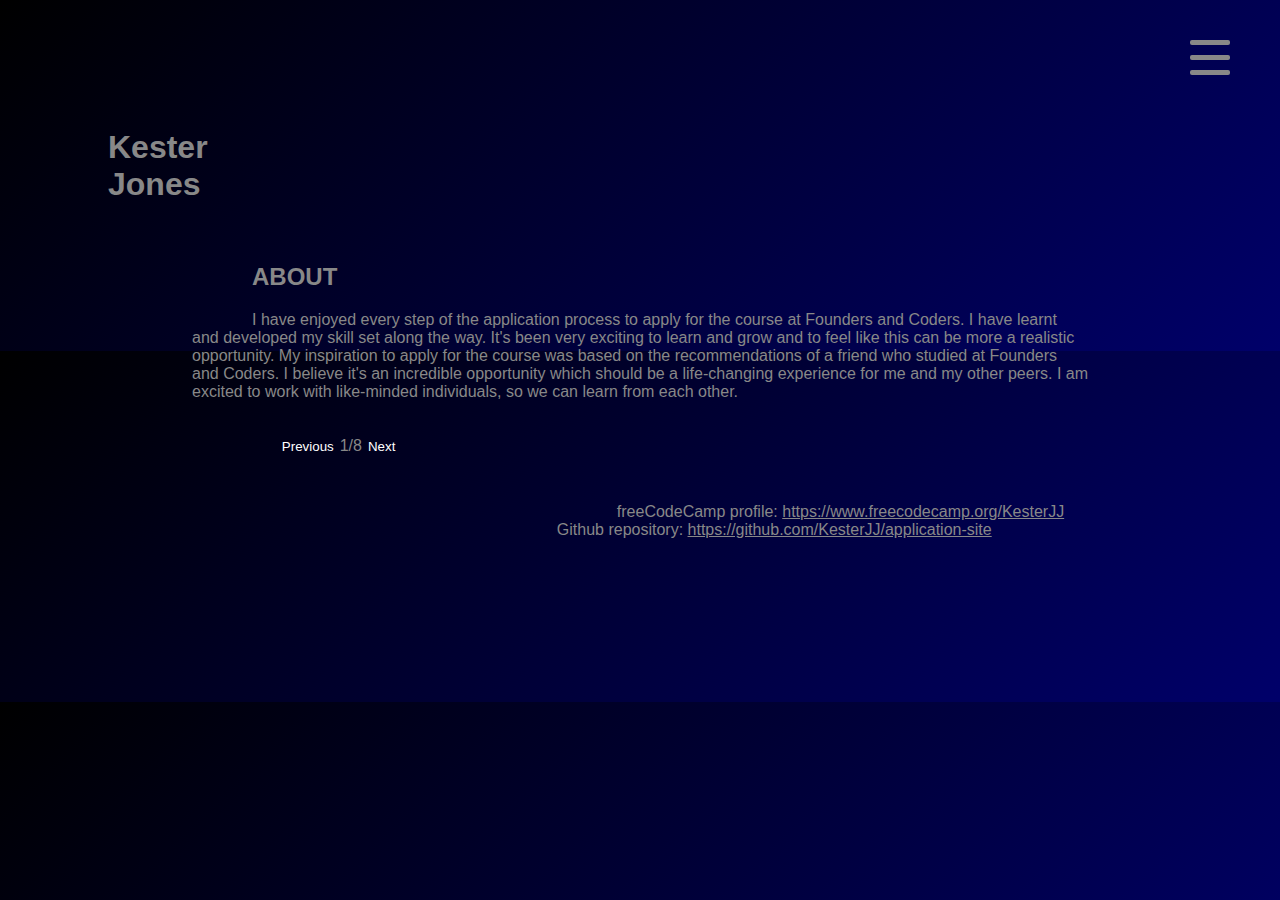
<file: index.html>
<!DOCTYPE html>
<html>
<head>
<link rel="stylesheet" href="style.css">
</head>
<body onload="fadeInStart()">
<header>
<h1 id="heading">Kester<br>Jones</h1>
<div id="menuButton" onmouseover="lighten()" onmouseout="darken()" onclick="openMenu()"> 
<div id="one"><pre> </pre>
</div>
<div id="two"><pre> </pre>
</div>
<div id="three"><pre> </pre>
</div>
</div>
</header>
<br>

<div id="container">
<article id="article"><h2 id="title">ABOUT</h2>
<p id="writing">
  I have enjoyed every step of the application process to apply for the course at Founders and Coders. 
  I have learnt and developed my skill set along the way. It's been very exciting to learn and grow and to feel like 
  this can be more a realistic opportunity. My inspiration to apply for the course was based on the recommendations
   of a friend who studied at Founders and Coders. I believe it's an incredible opportunity which should be a life-changing
    experience for me and my other peers. I am excited to work with like-minded individuals, so we can learn from each other. </p>
<p id="writing2">
  It's highly motivating to see a coding course combine social issues with the tech industry. Personally,
   the opportunity to study on the course not only means a chance for a career change but also a way to make a positive 
   impact within a dynamic, creative, and ethical environment. The curriculum looks well thought out and thorough and I 
   can see it has received such high praise. I am extremely encouraged by your goal to make the tech industry more diverse,
    inclusive, and collaborative. I have looked at several other courses and the main selling point that they all highlight
     is the potential salary however I believe there are more important things in life.  </p>
   <p id="writing3">
     I view tech as the most important industry in shaping the future of society and how we relate to work,
      the world, and each other. For an industry that is supposedly being led by the most progressive generation in history, 
      it is deeply disheartening to watch it fall into familiar patterns. Although I am a white male, I have worked several 
      gig-economy jobs and have been disappointed (although not surprised) that the contractor/workers are representative
       of the culturally diverse London I grew up in, whereas those further up the hierarchy are almost all people who look like me. 
</p>

  <p id="writing4">
    I grew up in a forward thinking, political household and was attending protests from when I was a child. I studied
     politics at university because I wanted to educate myself enough on these issues to make sure I was on the right side
      of history so I could be a part of the solution and not part of the problem. The more I learned, the more I
       learned there was to do in using my position of privilege to support those without it. Although there is always
        more to learn, I have tried to embark on the lifelong journey of being a good ally. </p>
    <p id="writing5">
      Through attending the BLM protests and having conversations with friends in their wake,
       I learned a lot about the structural issues still facing so many people today. Discussions with friends
        during the Me Too movement were very enlightening. Growing up with a feminist, activist, lesbian mother,
         an awareness of women’s issues played a major role in the formation of my sense of morality, but it took
          people speaking up about their personal experience for me to realise just how pervasive these issues are.
           I think it’s excellent that you are encouraging people to educate themselves about these issues and
            I plan to incorporate these lessons into all my future work. </p>
<p id="writing6">
  I have learned that what it takes to be a good ally is listening, helping to build power in disadvantaged
   communities, and playing a supporting role, rather than trying to use my own power to solve problems for
    others. Technology has the power to isolate us but also the power to bring us together. One of the reasons
     that I want to learn to code is to pursue my idea for a platform which will be a place for cooperatively 
     run, ethical businesses to find each other, make business connections, and trade.  
</p>
       <p id="writing7">
         it would include an area for supporters, customers, and other community groups to get involved,
          as well as areas for organising in support of each other and fundraising for mutual assistance.
           It could be used to organise food/necessities distribution, help in the wake of disasters, or
            shelter for the unhoused as some examples. As well as this, disadvantaged groups can use it 
            to crowdsource funds as well as physical help to start new businesses and organisations that
             can give back and elevate the community. Crucially, it will be done in a way that encourages
              reciprocal relationships and community sharing and strengthening rather than simply charity.
             </p>
       <p id="writing8">This will help forge connections between groups of people who have experience
          taking an active role in decision making in their lives and building strength. The platform
           itself would be run as a cooperative, which would involve me ceding control and personal gain
            to work towards a better outcome for all.<br><br>It would be a privilege to start my journey into coding
             with a course that takes these matters seriously and be among a collection of like-minded
              people so we can share ideas about how to improve the teach industry and make the world a
               better place.</p>
     
</article>
<div id="clicker">
<button id="previous" onclick="previous()">Previous</button><p id="para" style="display: inline">1/8</p><button id="next" onclick="next()">Next</button>
</div>
<br>
<footer>
<p>freeCodeCamp profile: <a href="https://www.freecodecamp.org/KesterJJ" target="_blank" style="text-decoration: underline;">https://www.freecodecamp.org/KesterJJ</a> <br>Github repository: <a href="https://github.com/KesterJJ/application-site" target="_blank" style="text-decoration: underline;">https://github.com/KesterJJ/application-site</a></p>
</footer>
</div>

<div id="right"></div>
<div id="left"></div>


<div id="menu">
<a class="buttons" href="javascript:delay('project-gallery.html')" onclick="linkClick()" onmouseover="brighten(gallery)" onmouseout="unbrighten(gallery)" id="gallery">GALLERY</a>
<br>
<a class="buttons" href="javascript:delay('challenges.html')" onclick="linkClick()" onmouseover="brighten(challenges)" onmouseout="unbrighten(challenges)" id="challenges">CHALLENGES</a>
<br>
<a class="buttons" href="javascript:delay('feature.html')" onclick="linkClick()" onmouseover="brighten(feature)" onmouseout="unbrighten(feature)" id="feature">FEATURE</a>
<br>
<a class="buttons" href="javascript:delay('index.html')" onclick="linkClick()" onmouseover="brighten(about)" onmouseout="unbrighten(about)" id="about">ABOUT</a>
<br>
</div>
<script src="script.js"></script>
</body>
</html>
</file>
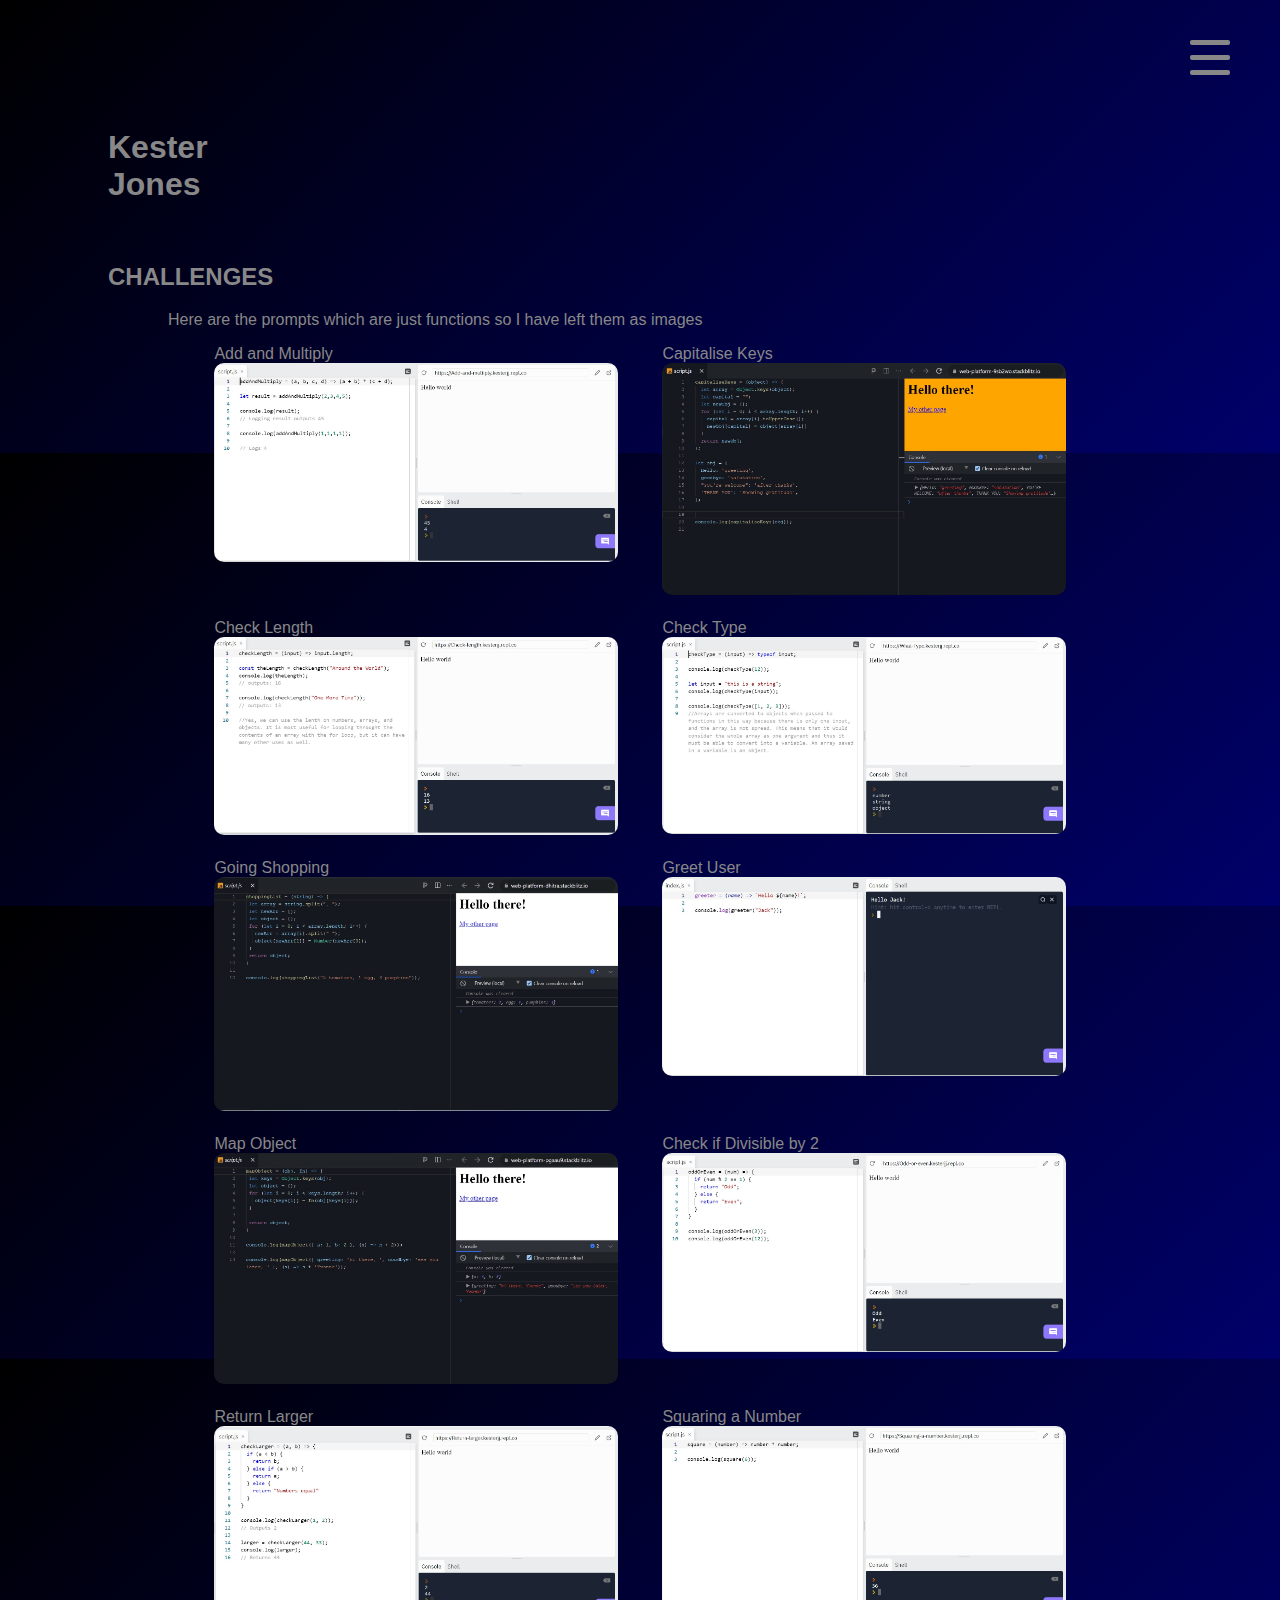
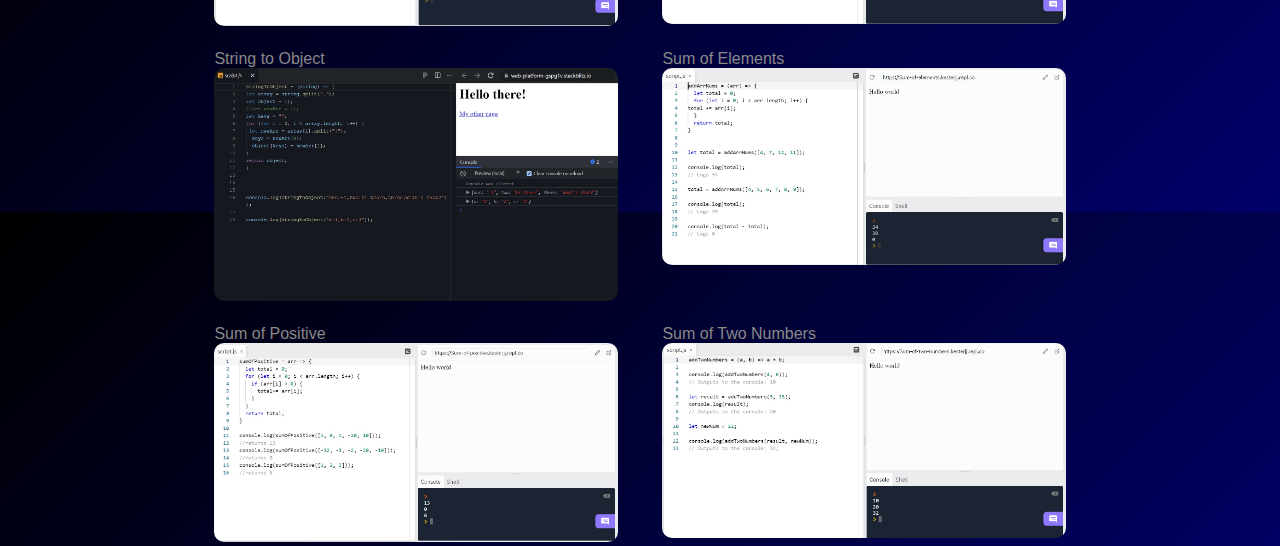
<file: challenges.html>
<!DOCTYPE html>
<html>
<head>
<link rel="stylesheet" href="style.css">
</head>
<body onload="fadeInStart()">
<header>
<h1 id="heading">Kester<br>Jones</h1>
<div id="menuButton" onmouseover="lighten()" onmouseout="darken()" onclick="openMenu()"> 
<div id="one"><pre> </pre>
</div>
<div id="two"><pre> </pre>
</div>
<div id="three"><pre> </pre>
</div>
</div>
</header>
<br>
<h2 id="title">CHALLENGES</h2>
<p id="writing">Here are the prompts which are just functions so I have left them as images</p>
<div id="container">
    <figure id="add-and-multiply">
        <figcaption>Add and Multiply</figcaption>
        <img src="img/add-and-multiply.jpg" alt="Add and Multiply" onclick="runChallenge(addAndMultiply)">
       </figure>

    <figure id="capitalise-keys">
        <figcaption>Capitalise Keys</figcaption>
    <img src="img/capitalise-keys.jpg" alt="Capitalise Keys" onclick="runChallenge(capitaliseKeys)">
    </figure>

    <figure id="check-length">
        <figcaption>Check Length</figcaption>
        <img src="img/check-length.jpg" alt="Check Length" onclick="runChallenge(checkLength)">
    </figure>

    <figure id="check-type">
        <figcaption>Check Type</figcaption>
    <img src="img/check-type.jpg" alt="Check Type" onclick="runChallenge(checkType)">
    </figure>
    
    <figure id="going-shopping">
            <figcaption>Going Shopping</figcaption>
            <img src="img/going-shopping.jpg" alt="Going Shopping" onclick="runChallenge(goingShopping)">
    </figure>
    <figure id="greet-user">
        <figcaption>Greet User</figcaption>
        <img src="img/greet-user.jpg" alt="Greet User" onclick="runChallenge(greetUser)">
       </figure>

    <figure id="map-object">
        <figcaption>Map Object</figcaption>
    <img src="img/map-object.jpg" alt="Map Object" onclick="runChallenge(mapObject)">
    </figure>

    <figure id="odd-or-even">
        <figcaption>Check if Divisible by 2</figcaption>
        <img src="img/odd-or-even.jpg" alt="Check if Divisible by 2" onclick="runChallenge(oddOrEven)">
    </figure>

    <figure id="return-larger">
        <figcaption>Return Larger</figcaption>
    <img src="img/return-larger.jpg" alt="Return Larger" onclick="runChallenge(returnLarger)">
    </figure>
    
    <figure id="squaring-a-number">
            <figcaption>Squaring a Number</figcaption>
            <img src="img/squaring-a-number.jpg" alt="Squaring a Number" onclick="runChallenge(squaringANumber)">
    </figure>
    <figure id="string-to-object">
        <figcaption>String to Object</figcaption>
        <img src="img/string-to-object.jpg" alt="String to Object" onclick="runChallenge(stringToObject)">
       </figure>

    <figure id="sum-of-elements">
        <figcaption>Sum of Elements</figcaption>
    <img src="img/sum-of-elements.jpg" alt="Sum of Elements" onclick="runChallenge(sumOfElements)">
    </figure>

    <figure id="sum-of-positive">
        <figcaption>Sum of Positive</figcaption>
        <img src="img/sum-of-positive.jpg" alt="Sum of Positive" onclick="runChallenge(sumOfPositive)">
    </figure>

    <figure id="sum-of-two-numbers">
        <figcaption>Sum of Two Numbers</figcaption>
    <img src="img/sum-of-two-numbers.jpg" alt="Sum of Two Numbers" onclick="runChallenge(sumOfTwoNumbers)">
    </figure>
</div>


<div id="right"></div>
<div id="left"></div>


<div id="menu">
<a class="buttons" href="javascript:delay('project-gallery.html')" onclick="linkClick()" onmouseover="brighten(gallery)" onmouseout="unbrighten(gallery)" id="gallery">GALLERY</a>
<br>
<a class="buttons" href="javascript:delay('challenges.html')" onclick="linkClick()" onmouseover="brighten(challenges)" onmouseout="unbrighten(challenges)" id="challenges">CHALLENGES</a>
<br>
<a class="buttons" href="javascript:delay('feature.html')" onclick="linkClick()" onmouseover="brighten(feature)" onmouseout="unbrighten(feature)" id="feature">FEATURE</a>
<br>
<a class="buttons" href="javascript:delay('index.html')" onclick="linkClick()" onmouseover="brighten(about)" onmouseout="unbrighten(about)" id="about">ABOUT</a>
<br>
</div>
<script src="script.js"></script>
</body>
</html>
</file>
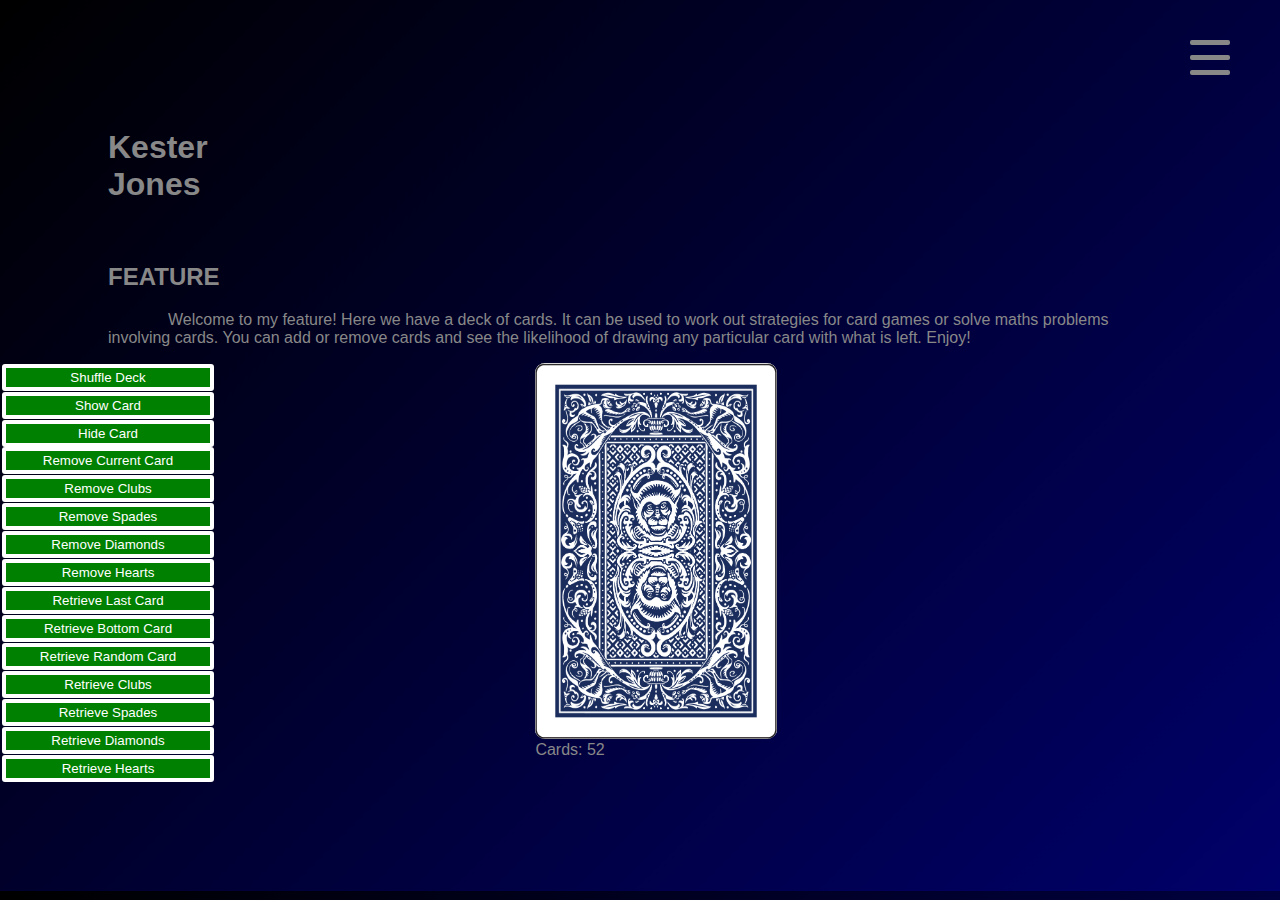
<file: feature.html>
<!DOCTYPE html>
<html>
<head>
<link rel="stylesheet" href="style.css">
</head>
<body onload="fadeInStart()">
<header>
<h1 id="heading">Kester<br>Jones</h1>
<div id="menuButton" onmouseover="lighten()" onmouseout="darken()" onclick="openMenu()"> 
<div id="one"><pre> </pre>
</div>
<div id="two"><pre> </pre>
</div>
<div id="three"><pre> </pre>
</div>
</div>
</header>
<br>
<h2 id="title">FEATURE</h2>
<p id="writing">Welcome to my feature! Here we have a deck of cards. It can be used to work out strategies for card games or solve maths problems involving cards. You can add or remove cards and see the likelihood of drawing any particular card with what is left. Enjoy!</p>
<div id="container">
    <div id="cardBox">
        <figure>
    <img id="deckBack" src="img/back.jpg" alt="Deck of cards">
    <img id="back" src="img/back.jpg" alt="Back of card">
    <img id="card" alt="Card">
    <figcaption id="cardCount">Cards: 52</figcaption>
    </figure>
</div>
<br>

</div>
<div id="options">
        <button onclick="shuffleDeck()" class="options">Shuffle Deck</button>
        <button onclick="showCard()" class="options">Show Card</button>
        <button onclick="hideCard()" class="options">Hide Card</button>
        <button onclick="takeAway()" class="options">Remove Current Card</button>
        <button onclick="removeSuit('clubs')" class="options">Remove Clubs</button>
        <button onclick="removeSuit('spades')" class="options">Remove Spades</button>
        <button onclick="removeSuit('diamonds')" class="options">Remove Diamonds</button>
        <button onclick="removeSuit('hearts')" class="options">Remove Hearts</button>
        <button onclick="takeInLast()" class="options">Retrieve Last Card</button>
        <button onclick="takeInBottom()" class="options">Retrieve Bottom Card</button>
        <button onclick="takeInRandom()" class="options">Retrieve Random Card</button>
        <button onclick="retrieveSuit('clubs')" class="options">Retrieve Clubs</button>
        <button onclick="retrieveSuit('spades')" class="options">Retrieve Spades</button>
        <button onclick="retrieveSuit('diamonds')" class="options">Retrieve Diamonds</button>
        <button onclick="retrieveSuit('hearts')" class="options">Retrieve Hearts</button>

        </div>


<div id="right"></div>
<div id="left"></div>


<div id="menu">
<a class="buttons" href="javascript:delay('project-gallery.html')" onclick="linkClick()" onmouseover="brighten(gallery)" onmouseout="unbrighten(gallery)" id="gallery">GALLERY</a>
<br>
<a class="buttons" href="javascript:delay('challenges.html')" onclick="linkClick()" onmouseover="brighten(challenges)" onmouseout="unbrighten(challenges)" id="challenges">CHALLENGES</a>
<br>
<a class="buttons" href="javascript:delay('feature.html')" onclick="linkClick()" onmouseover="brighten(feature)" onmouseout="unbrighten(feature)" id="feature">FEATURE</a>
<br>
<a class="buttons" href="javascript:delay('index.html')" onclick="linkClick()" onmouseover="brighten(about)" onmouseout="unbrighten(about)" id="about">ABOUT</a>
<br>
</div>

<script src="script.js"></script>
</body>
</html>
</file>
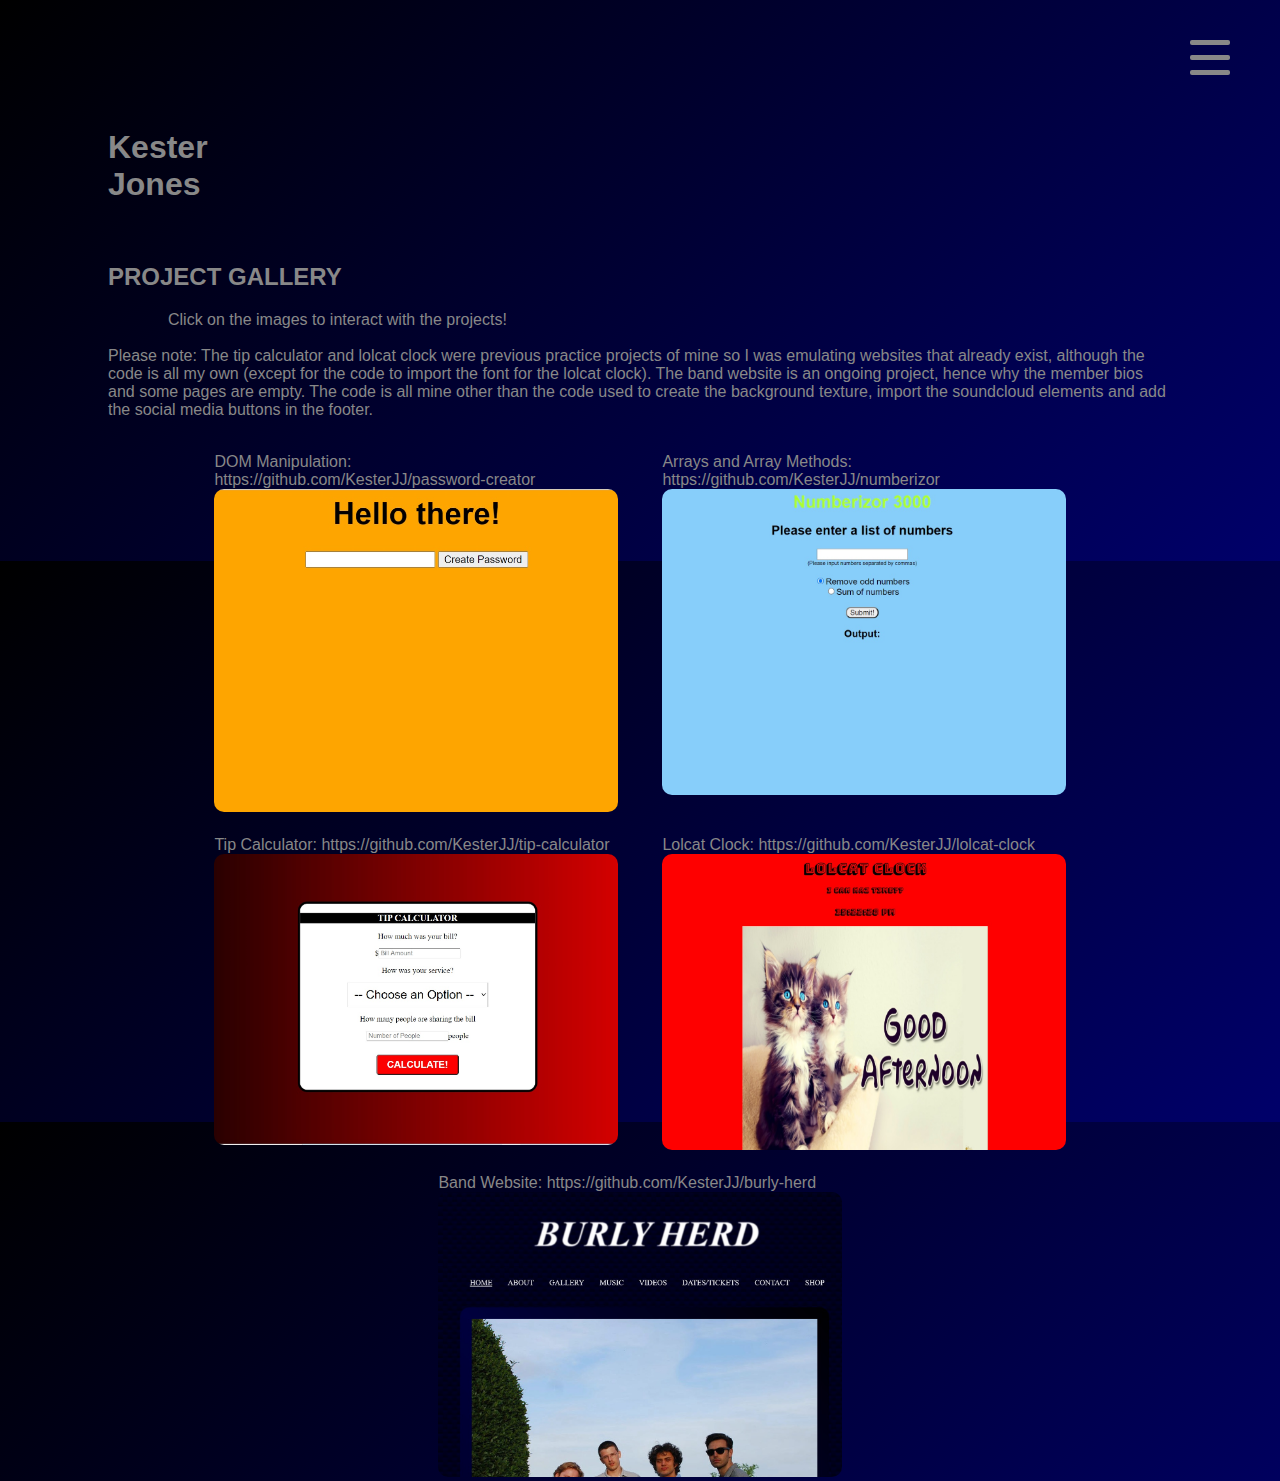
<file: project-gallery.html>
<!DOCTYPE html>
<html>
<head>
<link rel="stylesheet" href="style.css">
</head>
<body onload="fadeInStart()">
<header>
<h1 id="heading">Kester<br>Jones</h1>
<div id="menuButton" onmouseover="lighten()" onmouseout="darken()" onclick="openMenu()"> 
<div id="one"><pre> </pre>
</div>
<div id="two"><pre> </pre>
</div>
<div id="three"><pre> </pre>
</div>
</div>
</header>
<br>
<h2 id="title">PROJECT GALLERY</h2>
<p id="writing">Click on the images to interact with the projects! <br><br>
Please note: The tip calculator and lolcat clock were previous practice projects of mine so I was emulating websites that already exist, although the code is all my own (except for the code to import the font for the lolcat clock). The band website is an ongoing project, hence why the member bios and some pages are empty. The code is all mine other than the code used to create the background texture, import the soundcloud elements and add the social media buttons in the footer. </p>
<br>
<div id="container">
    <figure id="passwordCreator">
        <figcaption>DOM Manipulation: <a href="https://github.com/KesterJJ/password-creator" target="_blank">https://github.com/KesterJJ/password-creator</a></figcaption>
        <img src="img/passwordcreator.jpg" alt="Password Creator" onclick="runProject(passwordCreator, passW, passWURL)" id="passW">
       </figure>

    <figure id="numberizor">
        <figcaption>Arrays and Array Methods: <a href="https://github.com/KesterJJ/numberizor" target="_blank">https://github.com/KesterJJ/numberizor</a></figcaption>
    <img src="img/numberizor.jpg" alt="Filter or Reduce" onclick="runProject(numberizor, numB, numBURL)" id="numB">
    </figure>

    <figure id="tipCalculator">
        <figcaption>Tip Calculator: <a href="https://github.com/KesterJJ/tip-calculator" target="_blank">https://github.com/KesterJJ/tip-calculator</a></figcaption>
        <img src="img/tipcalculator.jpg" alt="Tip Calculator" onclick="runProject(tipCalculator, tipC, tipCURL)" id="tipC">
    </figure>

    <figure id="lolCat">
        <figcaption>Lolcat Clock: <a href="https://github.com/KesterJJ/lolcat-clock" target="_blank">https://github.com/KesterJJ/lolcat-clock</a></figcaption>
    <img src="img/Lolcat.png" alt="Lolcat Clock" onclick="runProject(lolCat, lolC, lolCURL)" id="lolC">
    </figure>
    
    <figure id="burlyHerd">
        
            <figcaption>Band Website: <a href="https://github.com/KesterJJ/burly-herd" target="_blank">https://github.com/KesterJJ/burly-herd</a></figcaption>
            <a href="https://kesterjj.github.io/burly-herd/" target="_blank">
                <img src="img/burlyherd.jpg" alt="Burly Herd"></a>
    </figure>
</div>
<!--<img src="" alt="Hello User">
<img src="" alt="What Type">
<img src="" alt="Check Length">
<img src="" alt="Sum of Two Numbers">
<img src="" alt="Add and Multiply">
<img src="" alt="Return Larger">
<img src="" alt="Sum of Elements">
<img src="" alt="Squaring a Number">
<img src="" alt="Odd or Even">
<img src="" alt="Sum of Positive">-->

<div id="right"></div>
<div id="left"></div>


<div id="menu">
<a class="buttons" href="javascript:delay('project-gallery.html')" onclick="linkClick()" onmouseover="brighten(gallery)" onmouseout="unbrighten(gallery)" id="gallery">GALLERY</a>
<br>
<a class="buttons" href="javascript:delay('challenges.html')" onclick="linkClick()" onmouseover="brighten(challenges)" onmouseout="unbrighten(challenges)" id="challenges">CHALLENGES</a>
<br>
<a class="buttons" href="javascript:delay('feature.html')" onclick="linkClick()" onmouseover="brighten(feature)" onmouseout="unbrighten(feature)" id="feature">FEATURE</a>
<br>
<a class="buttons" href="javascript:delay('index.html')" onclick="linkClick()" onmouseover="brighten(about)" onmouseout="unbrighten(about)" id="about">ABOUT</a>
<br>
</div>
<script src="script.js"></script>
</body>
</html>
</file>
<file: style.css>
#one, #two, #three {
    background-color: #888888;
    border-radius: 2px;
    height: 5px;
    z-index: 3;
    text-shadow: 1px 1px 1px #333333;
    }
    
    #one, #three {
    transition: transform 0.5s;
    transition-delay: 0.25s;
    }
    
    
    #two {
    transition: transform 0.05s, opacity 0.5s;
    }
    
    
    #menuButton {
    position: absolute;
    top: 40px;
    right: 50px;
    display: flex;
    height: 35px;
    width: 40px;
    flex-direction: column;
    justify-content: space-between;
    transform: rotate(0deg);
    z-index: 4;
    }
    
    #writing, #container, #options {
        opacity: 0;
    transition: opacity 0.8s;
    z-index: 1;
    text-indent: 60px;
    }
    
    #title {
    opacity: 0;
    transition: opacity 0.8s;
    z-index: 1;
    }
    
    #heading {
    z-index: 12;
    }
    
    br {
    height: 5px;
    border: solid 1px green;
    }
    
    body {
    background: linear-gradient(-45deg, #00006a, black);
    color: #888888;
    padding: 100px;
    font-family: Helvetica, sans-serif;
    }


    
    #right, #left {
    height: 120%;
    background-color: rgb(1, 41, 102);
    width: 0%;
    position: absolute;
    top: 0;
    transition: width 0.75s;
    z-index: -1;
    }
    
    #right {
    right: 0;
    }
    
    #left {
    left:0;
    }
    
    #menu {
    position: absolute;
    bottom: 0px;
    height: 300%;
    width: 40%;
    transition: height 0.75s;
    transition-delay: 0.2s;
    left:30%;
    right: 30%;
    z-index: -1;
    display: flex;
    flex-direction: column;
    justify-content: flex-start;
    align-items: center;
    }
    
    .buttons {
    position: relative;
    font-size: 40px;
    top: 30%;
    flex-shrink: 1;
    }

    a {
        text-decoration: none;
        color: #888888;
    }



#container {
    display: flex;
    flex-wrap: wrap;
    left: 15%;
    right: 15%;
    width: 70%;
    position: absolute;
    z-index: 11;
    flex-direction: row;
   justify-content: space-around;
   align-content: space-around;
   row-gap: 20px;
}

figure {
width: 45%;
margin: 0px;
transition: width 0.75s;
text-indent: 0px;
}
    img {
        width: 100%;
        height: auto;
        border-radius: 10px;
    }

    object {
        width: 100%;
        height: 500px;
        border-radius: 10px;
    }



    /*below here deals with feature*/

#cardBox {
    position: relative;
    left: 30%;
    width: 60%;
    padding-top: 40%;
z-index: 1;
}

#back, #deckBack, #card {
    position: absolute;
    width: 45%;
    height: 100%;
    left: 0%;
bottom: 0%;
}

#deckBack {
    z-index: 0;
    transition: left 0.1s;
}

#back {
    z-index: 2;
transform: rotateY('0deg');
}

#card {
    z-index: 1;
    transform: rotateY('0deg');
}

#card, #back {
    transition: transform 0.5s, left 0.5s;
    transition-timing-function: linear;
}

#options {
    text-indent: 0px;
    display: flex;
    flex-direction: column;
    flex-wrap: wrap;
    right: 10%;
    width: 20%;
    height: 420px;
    column-gap: 10px;
    position: relative;
    justify-content: space-evenly;
    z-index: 12;
}


.options {
    background-color: green;
    padding: 2px 2px 2px 2px;
    border: solid white 4px;
    color: white;
    border-radius: 3px;
    z-index: 20;
}

.options:active {
    border-color: orange;
    color: orange;
}

#cardCount {
    color: #888888;
    position: relative;
    top: 20px;
}


/*below here deals with ABOUT page*/




#next, #previous {
background-color: transparent;
color: white;
z-index: 13;
border: none;
}

footer {
    position: relative;
    top: 50px;
}
</file>
